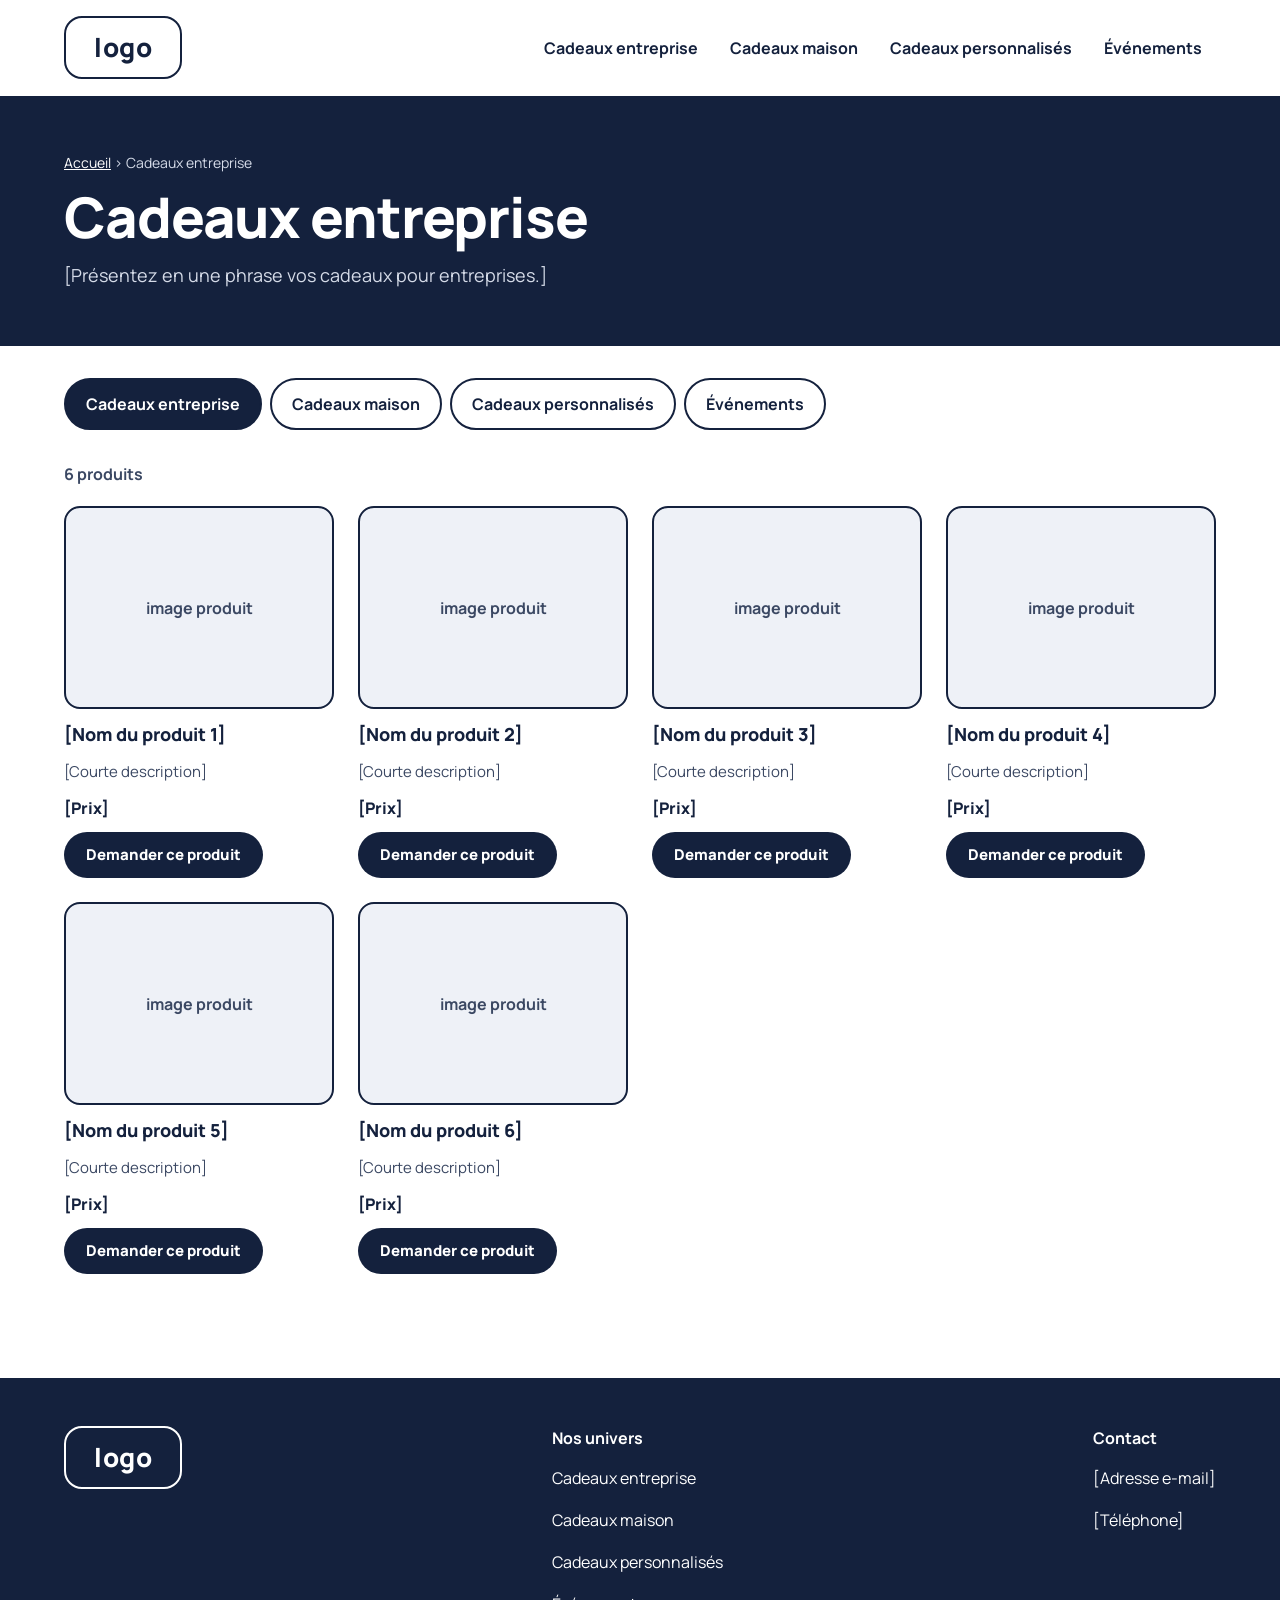
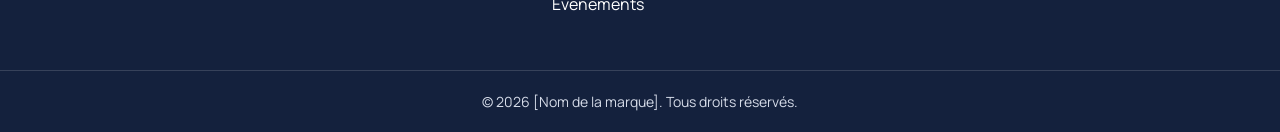
<file: categorie.html>
<!doctype html>
<html lang="fr">
<head>
<meta charset="utf-8">
<meta name="viewport" content="width=device-width, initial-scale=1">
<title>Catégorie – [Nom de la marque]</title>
<meta name="description" content="Tous les produits de la catégorie.">
<meta name="theme-color" content="#14213D">
<link rel="preconnect" href="https://fonts.googleapis.com">
<link rel="preconnect" href="https://fonts.gstatic.com" crossorigin>
<link href="https://fonts.googleapis.com/css2?family=Manrope:wght@400;500;700;800&display=swap" rel="stylesheet">
<link rel="stylesheet" href="style.css">
</head>
<body>
<a class="skip" href="#contenu">Aller au contenu</a>

<header id="top">
  <div class="container bar">
    <a class="logo" href="index.html" aria-label="Accueil">logo</a>
    <button class="menu-btn" aria-expanded="false" aria-controls="menu" aria-label="Ouvrir le menu"><span></span></button>
    <nav id="menu" aria-label="Navigation principale">
      <ul>
        <li><a href="categorie.html?cat=entreprise">Cadeaux entreprise</a></li>
        <li><a href="categorie.html?cat=maison">Cadeaux maison</a></li>
        <li><a href="categorie.html?cat=personnalise">Cadeaux personnalisés</a></li>
        <li><a href="categorie.html?cat=evenement">Événements</a></li>
      </ul>
    </nav>
  </div>
</header>

<main id="contenu">
  <section class="page-head">
    <div class="container">
      <div class="crumbs"><a href="index.html">Accueil</a> › <span id="crumb"></span></div>
      <h1 id="titre"></h1>
      <p id="intro"></p>
    </div>
  </section>

  <div class="container">
    <div class="tabs" id="tabs" aria-label="Catégories"></div>
  </div>

  <section class="products">
    <div class="container">
      <p class="count" id="count"></p>
      <div class="grid" id="grid"></div>
    </div>
  </section>
</main>

<footer id="contact">
  <div class="container foot">
    <div><a class="logo" href="index.html">logo</a></div>
    <div>
      <h3>Nos univers</h3>
      <ul>
        <li><a href="categorie.html?cat=entreprise">Cadeaux entreprise</a></li>
        <li><a href="categorie.html?cat=maison">Cadeaux maison</a></li>
        <li><a href="categorie.html?cat=personnalise">Cadeaux personnalisés</a></li>
        <li><a href="categorie.html?cat=evenement">Événements</a></li>
      </ul>
    </div>
    <div>
      <h3>Contact</h3>
      <ul>
        <li><a href="mailto:contact@exemple.com">[Adresse e-mail]</a></li>
        <li><a href="tel:+00000000">[Téléphone]</a></li>
      </ul>
    </div>
  </div>
  <div class="copy">© <span id="year"></span> [Nom de la marque]. Tous droits réservés.</div>
</footer>

<script src="produits.js"></script>
<script>
  // Catégorie demandée dans l'adresse (?cat=maison), sinon la première
  const params = new URLSearchParams(location.search);
  const cle = Object.prototype.hasOwnProperty.call(CATEGORIES, params.get('cat')) ? params.get('cat') : Object.keys(CATEGORIES)[0];
  const cat = CATEGORIES[cle];

  document.title = cat.titre + ' – [Nom de la marque]';
  document.getElementById('crumb').textContent = cat.titre;
  document.getElementById('titre').textContent = cat.titre;
  document.getElementById('intro').textContent = cat.intro;

  // Onglets pour passer d'une catégorie à l'autre
  const tabs = document.getElementById('tabs');
  Object.entries(CATEGORIES).forEach(([k, c]) => {
    const a = document.createElement('a');
    a.href = 'categorie.html?cat=' + k;
    a.textContent = c.titre;
    if (k === cle) a.setAttribute('aria-current', 'page');
    tabs.appendChild(a);
  });

  // Produits de la catégorie
  const grid = document.getElementById('grid');
  const n = cat.produits.length;
  document.getElementById('count').textContent = n + (n > 1 ? ' produits' : ' produit');
  if (!n) {
    grid.outerHTML = '<p class="empty">Aucun produit pour le moment.</p>';
  }
  cat.produits.forEach((p, i) => {
    const art = document.createElement('article');
    art.className = 'product reveal';

    const img = document.createElement('div');
    img.className = 'img';
    img.dataset.label = 'image produit';
    if (p.image) {
      const im = document.createElement('img');
      im.src = p.image; im.alt = p.nom; im.loading = 'lazy';
      im.onerror = () => im.remove();
      img.appendChild(im);
    }
    art.appendChild(img);

    const h = document.createElement('h2'); h.textContent = p.nom; art.appendChild(h);
    if (p.description) { const d = document.createElement('p'); d.className = 'desc'; d.textContent = p.description; art.appendChild(d); }
    if (p.prix) { const pr = document.createElement('p'); pr.className = 'price'; pr.textContent = p.prix; art.appendChild(pr); }

    const btn = document.createElement('a');
    btn.className = 'btn';
    btn.href = 'mailto:' + EMAIL_CONTACT + '?subject=' + encodeURIComponent('Demande : ' + p.nom);
    btn.textContent = 'Demander ce produit';
    art.appendChild(btn);

    grid.appendChild(art);
  });

  // Header, menu mobile, apparition au défilement
  const header = document.querySelector('header');
  const onScroll = () => header.classList.toggle('scrolled', window.scrollY > 8);
  onScroll(); window.addEventListener('scroll', onScroll, { passive: true });

  const btn = document.querySelector('.menu-btn');
  const menu = document.getElementById('menu');
  const setMenu = (open) => {
    menu.classList.toggle('open', open);
    btn.setAttribute('aria-expanded', open);
    btn.setAttribute('aria-label', open ? 'Fermer le menu' : 'Ouvrir le menu');
  };
  btn.addEventListener('click', () => setMenu(!menu.classList.contains('open')));
  document.addEventListener('keydown', (e) => { if (e.key === 'Escape') setMenu(false); });

  const items = document.querySelectorAll('.reveal');
  if ('IntersectionObserver' in window) {
    const io = new IntersectionObserver((entries) => {
      entries.forEach((en) => { if (en.isIntersecting) { en.target.classList.add('in'); io.unobserve(en.target); } });
    }, { threshold: 0.1 });
    items.forEach((el, i) => { el.style.transitionDelay = (i % 3) * 80 + 'ms'; io.observe(el); });
  } else { items.forEach((el) => el.classList.add('in')); }

  document.getElementById('year').textContent = new Date().getFullYear();
</script>
</body>
</html>
</file>
<file: style.css>
:root {
    --ink: #14213D;
    --ink-2: #1D2D52;
    --muted: #3B4863;
    --line: #D5DBE8;
    --tint: #EEF1F7;
    --accent: #E0B25C;
    --accent-dark: #8A5A00;
    --radius: 16px;
  }
  *, *::before, *::after { box-sizing: border-box; }
  html { scroll-behavior: smooth; scroll-padding-top: 96px; }
  body {
    margin: 0; background: #fff; color: var(--ink);
    font-family: 'Manrope', system-ui, sans-serif; line-height: 1.5;
    -webkit-font-smoothing: antialiased;
  }
  img { max-width: 100%; }
  a { color: var(--ink); }
  a:hover { color: var(--accent-dark); }
  :focus-visible { outline: 3px solid var(--accent); outline-offset: 3px; border-radius: 6px; }
  .container { max-width: 1200px; margin: 0 auto; padding: 0 24px; }
  .skip {
    position: absolute; left: 16px; top: -60px; background: var(--ink); color: #fff;
    padding: 10px 16px; border-radius: 8px; z-index: 100; text-decoration: none;
  }
  .skip:focus { top: 16px; color: #fff; }

  /* ---------- Header ---------- */
  header {
    position: sticky; top: 0; z-index: 50;
    background: rgba(255,255,255,.92); backdrop-filter: blur(10px);
    border-bottom: 1px solid transparent; transition: border-color .2s, box-shadow .2s;
  }
  header.scrolled { border-color: var(--line); box-shadow: 0 6px 20px rgba(20,33,61,.06); }
  .bar { display: flex; align-items: center; justify-content: space-between; gap: 16px; padding: 16px 24px; }
  .logo {
    border: 2px solid var(--ink); border-radius: 18px; padding: 10px 28px;
    font-size: 26px; font-weight: 800; letter-spacing: .02em; text-decoration: none; display: inline-block;
  }
  .logo:hover { color: var(--ink); background: var(--tint); }
  nav ul { display: flex; gap: 4px; list-style: none; margin: 0; padding: 0; }
  nav a {
    display: block; padding: 12px 14px; font-weight: 700; text-decoration: none;
    border-radius: 999px; transition: background .15s;
  }
  nav a:hover { background: var(--tint); color: var(--ink); }
  .menu-btn {
    display: none; width: 48px; height: 48px; border: 2px solid var(--ink); border-radius: 14px;
    background: #fff; cursor: pointer; align-items: center; justify-content: center;
  }
  .menu-btn span, .menu-btn span::before, .menu-btn span::after {
    display: block; width: 20px; height: 2px; background: var(--ink); position: relative; transition: transform .2s, opacity .2s;
  }
  .menu-btn span::before, .menu-btn span::after { content: ""; position: absolute; left: 0; }
  .menu-btn span::before { top: -6px; }
  .menu-btn span::after { top: 6px; }
  .menu-btn[aria-expanded="true"] span { background: transparent; }
  .menu-btn[aria-expanded="true"] span::before { transform: translateY(6px) rotate(45deg); }
  .menu-btn[aria-expanded="true"] span::after { transform: translateY(-6px) rotate(-45deg); }

  /* ---------- Hero ---------- */
  .hero {
    background: var(--ink); color: #fff; position: relative; overflow: hidden;
  }
  .hero::before, .hero::after {
    content: ""; position: absolute; border-radius: 50%; border: 2px solid rgba(255,255,255,.08);
  }
  .hero::before { width: 520px; height: 520px; right: -140px; top: -200px; }
  .hero::after { width: 320px; height: 320px; left: -100px; bottom: -160px; }
  .hero .container {
    position: relative; z-index: 1; padding-top: 104px; padding-bottom: 104px;
    display: flex; flex-direction: column; align-items: center; text-align: center; gap: 24px;
  }
  .eyebrow {
    margin: 0; font-size: 14px; font-weight: 800; letter-spacing: .14em; text-transform: uppercase; color: var(--accent);
  }
  .hero h1 {
    margin: 0; max-width: 900px; font-weight: 800; line-height: 1.06; letter-spacing: -.02em;
    font-size: clamp(36px, 5.5vw, 70px); text-wrap: balance;
  }
  .hero p.lead { margin: 0; max-width: 640px; font-size: 19px; line-height: 1.65; color: var(--line); }
  .hero-actions { display: flex; flex-wrap: wrap; justify-content: center; gap: 12px; margin-top: 8px; }
  .btn {
    display: inline-flex; align-items: center; justify-content: center; gap: 8px;
    padding: 16px 32px; border-radius: 999px; font-weight: 800; text-decoration: none;
    border: 2px solid transparent; transition: transform .15s, background .15s, color .15s;
  }
  .btn:hover { transform: translateY(-2px); }
  .btn-accent { background: var(--accent); color: var(--ink); }
  .btn-accent:hover { background: #ECC47A; color: var(--ink); }
  .btn-ghost { border-color: rgba(255,255,255,.5); color: #fff; }
  .btn-ghost:hover { background: #fff; color: var(--ink); }
  .btn-dark { padding: 14px 28px; background: var(--ink); color: #fff; align-self: flex-start; }
  .btn-dark:hover { background: var(--ink-2); color: #fff; }

  /* ---------- Description + vidéo ---------- */
  .about { padding-top: 72px; }
  .about-box {
    border: 2px solid var(--ink); border-radius: 24px; padding: 48px;
    display: flex; flex-wrap: wrap; align-items: center; gap: 48px;
  }
  .about-text { flex: 1 1 320px; min-width: 0; display: flex; flex-direction: column; gap: 18px; }
  .about-text h2 { margin: 0; font-size: clamp(26px, 3.4vw, 40px); line-height: 1.12; font-weight: 800; letter-spacing: -.01em; }
  .about-text p { margin: 0; font-size: 17px; line-height: 1.75; color: var(--muted); }
  .video {
    flex: 1.3 1 360px; min-width: 0; aspect-ratio: 16 / 9; position: relative;
    border-radius: var(--radius); overflow: hidden; background: var(--ink);
  }
  .video-play {
    position: absolute; inset: 0; width: 100%; height: 100%; border: 0; cursor: pointer;
    background: var(--ink) center / cover no-repeat; color: #fff;
    display: flex; flex-direction: column; align-items: center; justify-content: center; gap: 14px;
    font: 700 16px 'Manrope', system-ui, sans-serif;
  }
  .video-play svg { transition: transform .2s; }
  .video-play:hover svg { transform: scale(1.1); }
  .video video, .video iframe { position: absolute; inset: 0; width: 100%; height: 100%; border: 0; }

  /* ---------- Catégories ---------- */
  .categories { padding-top: 88px; padding-bottom: 104px; }
  .section-head { display: flex; flex-direction: column; gap: 8px; margin-bottom: 36px; }
  .section-head h2 { margin: 0; font-size: clamp(26px, 3.4vw, 40px); font-weight: 800; letter-spacing: -.01em; }
  .section-head p { margin: 0; color: var(--muted); font-size: 17px; }
  .grid { display: grid; grid-template-columns: repeat(auto-fit, minmax(240px, 1fr)); gap: 24px; }
  .card { display: flex; flex-direction: column; gap: 14px; text-decoration: none; }
  .card h3 { margin: 0; font-size: 20px; font-weight: 800; display: flex; justify-content: space-between; align-items: center; gap: 8px; }
  .card h3 .arrow { transition: transform .2s; }
  .card:hover h3 .arrow { transform: translateX(6px); }
  .card:hover { color: var(--ink); }
  .img {
    aspect-ratio: 4 / 3; position: relative; overflow: hidden;
    border: 2px solid var(--ink); border-radius: var(--radius); background: var(--tint);
    display: flex; align-items: center; justify-content: center;
    font-weight: 700; color: var(--muted); transition: transform .25s, box-shadow .25s;
  }
  .img::before { content: attr(data-label); }
  .img img { position: absolute; inset: 0; width: 100%; height: 100%; object-fit: cover; display: block; transition: transform .4s; }
  .card:hover .img { transform: translateY(-4px); box-shadow: 0 14px 28px rgba(20,33,61,.14); }
  .card:hover .img img { transform: scale(1.05); }

  /* ---------- Footer ---------- */
  footer { background: var(--ink); color: var(--line); }
  footer a { color: #fff; }
  footer a:hover { color: var(--accent); }
  .foot { padding-top: 48px; padding-bottom: 48px; display: flex; flex-wrap: wrap; justify-content: space-between; gap: 32px; }
  .foot .logo { border-color: #fff; color: #fff; }
  .foot ul { list-style: none; margin: 0; padding: 0; display: flex; flex-direction: column; gap: 6px; }
  .foot h3 { margin: 0 0 10px; color: #fff; font-size: 16px; }
  .foot ul a { display: inline-block; padding: 6px 0; text-decoration: none; }
  .copy { border-top: 1px solid rgba(255,255,255,.15); padding: 20px 24px; text-align: center; font-size: 14px; }

  /* ---------- Animation d'apparition ---------- */
  .reveal { opacity: 0; transform: translateY(24px); transition: opacity .6s ease, transform .6s ease; }
  .reveal.in { opacity: 1; transform: none; }

  /* ---------- Mobile ---------- */
  @media (max-width: 860px) {
    .menu-btn { display: flex; }
    nav { position: absolute; left: 0; right: 0; top: 100%; background: #fff; border-bottom: 1px solid var(--line); display: none; }
    nav.open { display: block; }
    nav ul { flex-direction: column; padding: 12px 24px 20px; }
  }
  @media (max-width: 600px) {
    .about-box { padding: 28px; gap: 28px; }
    .hero .container { padding-top: 64px; padding-bottom: 64px; }
    .categories { padding-top: 64px; padding-bottom: 72px; }
  }
  @media (prefers-reduced-motion: reduce) {
    html { scroll-behavior: auto; }
    *, *::before, *::after { transition: none !important; }
    .reveal { opacity: 1; transform: none; }
  }

  /* ---------- Page catégorie ---------- */
  .page-head { background: var(--ink); color: #fff; }
  .page-head .container { padding-top: 56px; padding-bottom: 56px; display: flex; flex-direction: column; gap: 14px; }
  .crumbs { font-size: 14px; color: var(--line); }
  .crumbs a { color: #fff; }
  .crumbs a:hover { color: var(--accent); }
  .page-head h1 { margin: 0; font-size: clamp(32px, 4.6vw, 56px); font-weight: 800; letter-spacing: -.02em; line-height: 1.08; }
  .page-head p { margin: 0; max-width: 640px; font-size: 18px; line-height: 1.6; color: var(--line); }
  .tabs { display: flex; flex-wrap: wrap; gap: 8px; padding-top: 32px; }
  .tabs a {
    padding: 12px 20px; border: 2px solid var(--ink); border-radius: 999px;
    font-weight: 700; text-decoration: none; transition: background .15s, color .15s;
  }
  .tabs a:hover { background: var(--tint); color: var(--ink); }
  .tabs a[aria-current="page"] { background: var(--ink); color: #fff; }
  .products { padding-top: 32px; padding-bottom: 104px; }
  .count { margin: 0 0 20px; color: var(--muted); font-weight: 700; }
  .product { display: flex; flex-direction: column; gap: 12px; }
  .product h2 { margin: 0; font-size: 18px; font-weight: 800; }
  .product .desc { margin: 0; color: var(--muted); font-size: 15px; line-height: 1.6; }
  .product .price { margin: 0; font-weight: 800; }
  .product .btn { align-self: flex-start; padding: 10px 20px; font-size: 15px; background: var(--ink); color: #fff; }
  .product .btn:hover { background: var(--ink-2); color: #fff; }
  .product:hover .img { transform: translateY(-4px); box-shadow: 0 14px 28px rgba(20,33,61,.14); }
  .product:hover .img img { transform: scale(1.05); }
  .empty { padding: 48px 0; color: var(--muted); }
</file>
